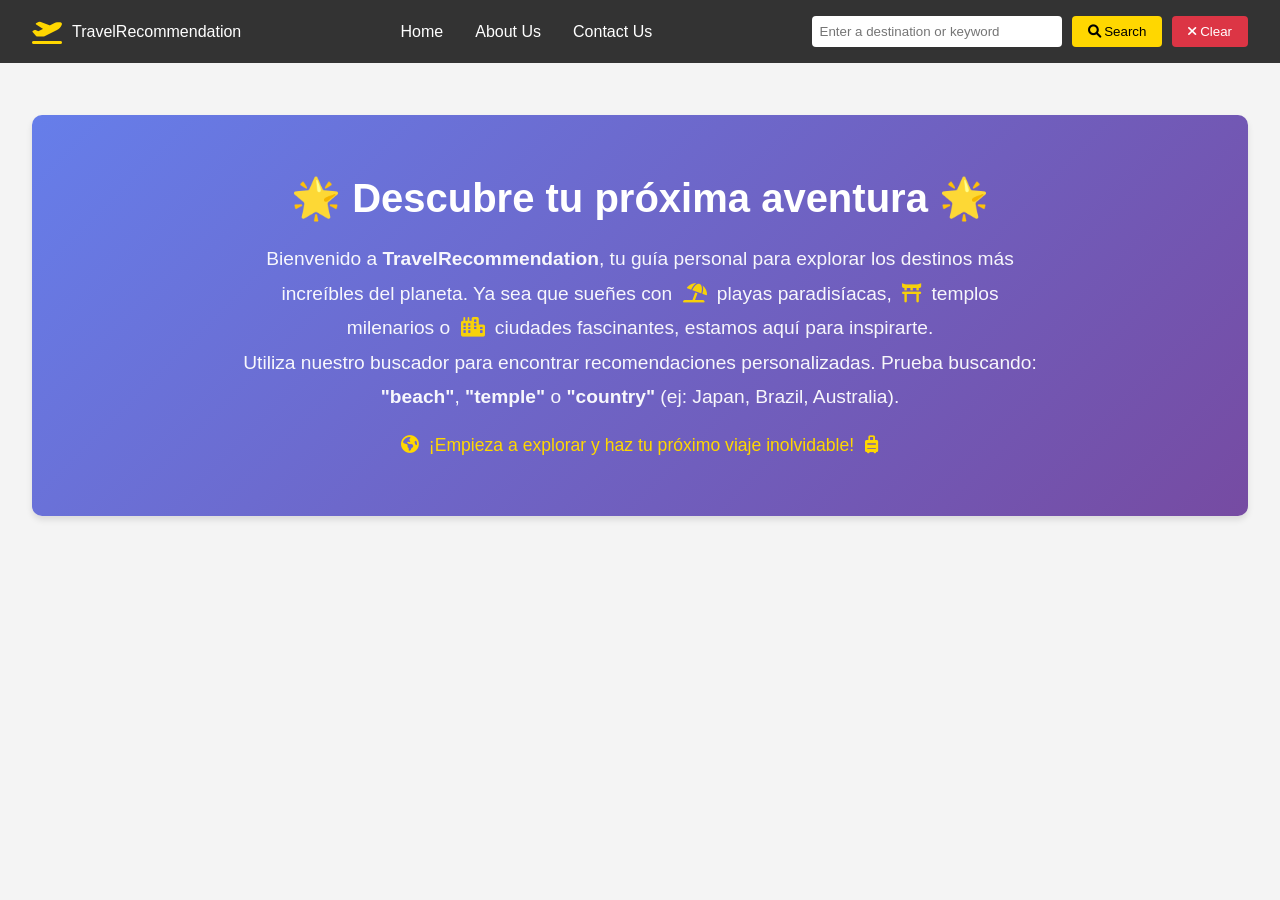
<file: index.html>
<!DOCTYPE html>
<html lang="en">
<head>
    <meta charset="UTF-8">
    <meta name="viewport" content="width=device-width, initial-scale=1.0">
    <title>Travel Recommendation</title>
    <link rel="stylesheet" href="https://cdnjs.cloudflare.com/ajax/libs/font-awesome/6.0.0-beta3/css/all.min.css">
    <style>
        * {
            margin: 0;
            padding: 0;
            box-sizing: border-box;
        }

        body {
            font-family: Arial, sans-serif;
            background-color: #f4f4f4;
        }

        nav {
            background-color: #333;
            color: white;
            padding: 1rem 2rem;
            display: flex;
            justify-content: space-between;
            align-items: center;
        }

        .logo {
            display: flex;
            align-items: center;
            gap: 10px;
        }

        .logo i {
            font-size: 24px;
            color: #ffd700;
        }

        .nav-links {
            display: flex;
            list-style: none;
            gap: 2rem;
        }

        .nav-links a {
            color: white;
            text-decoration: none;
            transition: color 0.3s;
        }

        .nav-links a:hover {
            color: #ffd700;
        }

        .search-container {
            display: flex;
            gap: 10px;
        }

        #searchInput {
            padding: 8px;
            border: none;
            border-radius: 4px;
            width: 250px;
        }

        .search-container button {
            padding: 8px 16px;
            background-color: #ffd700;
            border: none;
            border-radius: 4px;
            cursor: pointer;
            transition: background-color 0.3s;
        }

        .search-container button:hover {
            background-color: #ffed4a;
        }

        #clearBtn {
            background-color: #dc3545;
            color: white;
        }

        #clearBtn:hover {
            background-color: #c82333;
        }

        main {
            padding: 2rem;
        }

        /* ===== NUEVA SECCIÓN DE INTRODUCCIÓN ===== */
        .hero-section {
            background: linear-gradient(135deg, #667eea 0%, #764ba2 100%);
            color: white;
            padding: 60px 20px;
            margin: 20px 0 40px 0;
            border-radius: 10px;
            text-align: center;
            box-shadow: 0 4px 6px rgba(0,0,0,0.1);
        }

        .hero-section h1 {
            font-size: 2.5rem;
            margin-bottom: 20px;
            font-weight: bold;
        }

        .hero-section p {
            font-size: 1.2rem;
            max-width: 800px;
            margin: 0 auto;
            line-height: 1.8;
            opacity: 0.95;
        }

        .hero-section .subtitle {
            margin-top: 20px;
            font-size: 1.1rem;
            color: #ffd700;
            font-weight: 500;
        }

        .hero-section i {
            margin: 0 5px;
            color: #ffd700;
        }
        /* ========================================= */

        .results-container {
            display: flex;
            flex-wrap: wrap;
            gap: 20px;
            margin-top: 20px;
        }

        .result-card {
            background: white;
            border-radius: 8px;
            overflow: hidden;
            box-shadow: 0 2px 4px rgba(0,0,0,0.1);
            width: calc(33.333% - 14px);
            transition: transform 0.3s;
        }

        .result-card:hover {
            transform: translateY(-5px);
            box-shadow: 0 4px 8px rgba(0,0,0,0.2);
        }

        .result-card img {
            width: 100%;
            height: 200px;
            object-fit: cover;
        }

        .result-info {
            padding: 15px;
        }

        .result-info h3 {
            margin-bottom: 10px;
            color: #333;
        }

        .result-info p {
            color: #666;
            line-height: 1.6;
        }
    </style>
</head>
<body>
    <nav>
        <div class="logo">
            <i class="fas fa-plane-departure"></i>
            <span>TravelRecommendation</span>
        </div>
        <ul class="nav-links">
            <li><a href="index.html" id="home">Home</a></li>
            <li><a href="about.html" id="about">About Us</a></li>
            <li><a href="contact.html" id="contact">Contact Us</a></li>
        </ul>
        <div class="search-container">
            <input type="text" id="searchInput" placeholder="Enter a destination or keyword">
            <button id="searchBtn"><i class="fas fa-search"></i> Search</button>
            <button id="clearBtn"><i class="fas fa-times"></i> Clear</button>
        </div>
    </nav>

    <main>
        <!-- ========================================= -->
        <!-- SECCIÓN DE INTRODUCCIÓN AGREGADA AQUÍ -->
        <!-- ========================================= -->
        <section class="hero-section">
            <h1>🌟 Descubre tu próxima aventura 🌟</h1>
            <p>
                Bienvenido a <strong>TravelRecommendation</strong>, tu guía personal para explorar 
                los destinos más increíbles del planeta. Ya sea que sueñes con 
                <i class="fas fa-umbrella-beach"></i> playas paradisíacas, 
                <i class="fas fa-torii-gate"></i> templos milenarios o 
                <i class="fas fa-city"></i> ciudades fascinantes, estamos aquí para inspirarte.
            </p>
            <p>
                Utiliza nuestro buscador para encontrar recomendaciones personalizadas. 
                Prueba buscando: <strong>"beach"</strong>, <strong>"temple"</strong> o 
                <strong>"country"</strong> (ej: Japan, Brazil, Australia).
            </p>
            <div class="subtitle">
                <i class="fas fa-globe-americas"></i> ¡Empieza a explorar y haz tu próximo viaje inolvidable! 
                <i class="fas fa-suitcase-rolling"></i>
            </div>
        </section>
        <!-- ========================================= -->

        <div class="results-container" id="results">
            <!-- Los resultados de búsqueda se mostrarán aquí -->
        </div>
    </main>

    <script>
        // Tu código JavaScript existente
        const searchBtn = document.getElementById('searchBtn');
        const clearBtn = document.getElementById('clearBtn');
        const searchInput = document.getElementById('searchInput');
        const resultsContainer = document.getElementById('results');

        // Datos de ejemplo
        const destinations = [
            // Playas
            { name: "Maldives", type: "beach", image: "https://images.unsplash.com/photo-1514282401047-d79a80a9a873?ixlib=rb-1.2.1&auto=format&fit=crop&w=500&q=60", description: "Paraíso tropical con aguas cristalinas" },
            { name: "Bora Bora", type: "beach", image: "https://images.unsplash.com/photo-1507874457470-272b78c2eac5?ixlib=rb-1.2.1&auto=format&fit=crop&w=500&q=60", description: "Lagunas turquesa y lujo polinesio" },
            { name: "Cancún", type: "beach", image: "https://images.unsplash.com/photo-1552074284-5e88ef1aef18?ixlib=rb-1.2.1&auto=format&fit=crop&w=500&q=60", description: "Playas de arena blanca en México" },
            
            // Templos
            { name: "Angkor Wat", type: "temple", image: "https://images.unsplash.com/photo-1537994028779-b50e2b8afb3b?ixlib=rb-1.2.1&auto=format&fit=crop&w=500&q=60", description: "El templo más grande del mundo en Camboya" },
            { name: "Templo del Oro", type: "temple", image: "https://images.unsplash.com/photo-1545569341-9eb8b30979d9?ixlib=rb-1.2.1&auto=format&fit=crop&w=500&q=60", description: "Templo dorado en Kioto, Japón" },
            
            // Países
            { name: "Japan", type: "country", image: "https://images.unsplash.com/photo-1493976040374-85c8e12f0c0e?ixlib=rb-1.2.1&auto=format&fit=crop&w=500&q=60", description: "Tradición y tecnología en armonía" },
            { name: "Italy", type: "country", image: "https://images.unsplash.com/photo-1523906834658-6e24ef2386f9?ixlib=rb-1.2.1&auto=format&fit=crop&w=500&q=60", description: "Arte, historia y gastronomía" },
            { name: "Australia", type: "country", image: "https://images.unsplash.com/photo-1529108190281-9a4f620bc2d8?ixlib=rb-1.2.1&auto=format&fit=crop&w=500&q=60", description: "Aventura en la tierra de los canguros" }
        ];

        function displayResults(results) {
            resultsContainer.innerHTML = '';
            if (results.length === 0) {
                resultsContainer.innerHTML = '<p style="text-align: center; width: 100%;">No se encontraron resultados</p>';
                return;
            }
            
            results.forEach(dest => {
                const card = document.createElement('div');
                card.className = 'result-card';
                card.innerHTML = `
                    <img src="${dest.image}" alt="${dest.name}">
                    <div class="result-info">
                        <h3>${dest.name}</h3>
                        <p>${dest.description}</p>
                    </div>
                `;
                resultsContainer.appendChild(card);
            });
        }

        function searchDestinations() {
            const searchTerm = searchInput.value.toLowerCase().trim();
            
            if (!searchTerm) {
                displayResults([]);
                return;
            }

            const results = destinations.filter(dest => {
                if (searchTerm.includes('beach') && dest.type === 'beach') return true;
                if (searchTerm.includes('temple') && dest.type === 'temple') return true;
                if (searchTerm.includes('country') && dest.type === 'country') return true;
                if (dest.name.toLowerCase().includes(searchTerm)) return true;
                return false;
            });

            displayResults(results);
        }

        searchBtn.addEventListener('click', (e) => {
            e.preventDefault();
            searchDestinations();
        });

        clearBtn.addEventListener('click', (e) => {
            e.preventDefault();
            searchInput.value = '';
            resultsContainer.innerHTML = '';
        });

        searchInput.addEventListener('keypress', (e) => {
            if (e.key === 'Enter') {
                e.preventDefault();
                searchDestinations();
            }
        });

        // Mostrar todos los destinos al cargar la página (opcional)
        // displayResults(destinations);
    </script>
</body>
</html>
</file>
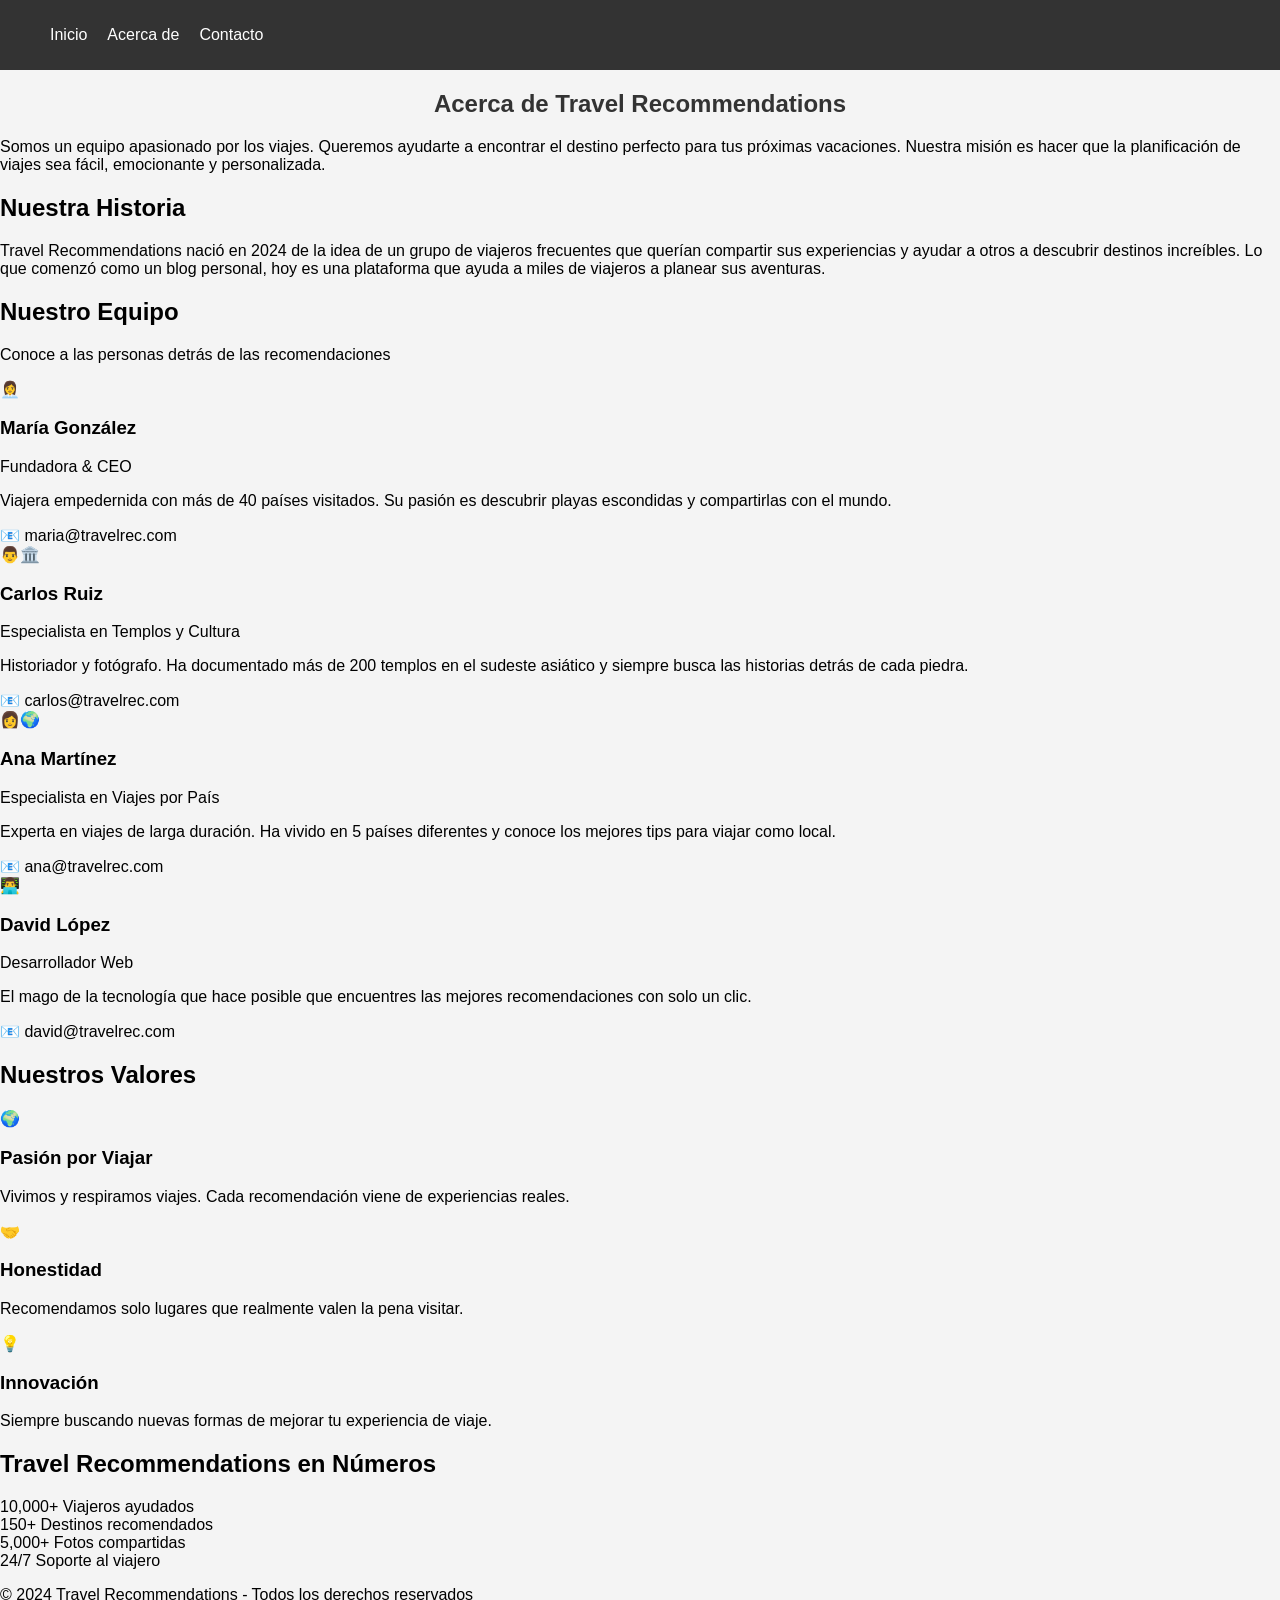
<file: about.html>
<!DOCTYPE html>
<html lang="es">
<head>
    <meta charset="UTF-8">
    <meta name="viewport" content="width=device-width, initial-scale=1.0">
    <title>Acerca de Nosotros - Travel Recommendations</title>
    <link rel="stylesheet" href="style.css">
</head>
<body>
    <nav>
        <ul>
            <li><a href="index.html">Inicio</a></li>
            <li><a href="about.html" class="active">Acerca de</a></li>
            <li><a href="contact.html">Contacto</a></li>
        </ul>
    </nav>

    <main class="about-container">
        <!-- Historia de la empresa (1 elemento) -->
        <section class="about-section">
            <h1>Acerca de Travel Recommendations</h1>
            <p class="about-description">
                Somos un equipo apasionado por los viajes. Queremos ayudarte a encontrar el destino perfecto 
                para tus próximas vacaciones. Nuestra misión es hacer que la planificación de viajes sea 
                fácil, emocionante y personalizada.
            </p>
        </section>

        <!-- Nuestra Historia (2do elemento) -->
        <section class="history-section">
            <h2>Nuestra Historia</h2>
            <p>
                Travel Recommendations nació en 2024 de la idea de un grupo de viajeros frecuentes que 
                querían compartir sus experiencias y ayudar a otros a descubrir destinos increíbles. 
                Lo que comenzó como un blog personal, hoy es una plataforma que ayuda a miles de viajeros 
                a planear sus aventuras.
            </p>
        </section>

        <!-- Equipo de trabajo (3er elemento) -->
        <section class="team-section">
            <h2>Nuestro Equipo</h2>
            <p class="team-intro">Conoce a las personas detrás de las recomendaciones</p>
            
            <div class="team-grid">
                <!-- Miembro 1 -->
                <div class="team-member">
                    <div class="member-avatar">
                        <!-- Puedes usar un placeholder de imagen o iniciales -->
                        <div class="avatar-placeholder">👩‍💼</div>
                    </div>
                    <h3>María González</h3>
                    <p class="member-role">Fundadora & CEO</p>
                    <p class="member-bio">
                        Viajera empedernida con más de 40 países visitados. 
                        Su pasión es descubrir playas escondidas y compartirlas con el mundo.
                    </p>
                    <div class="member-social">
                        <span>📧 maria@travelrec.com</span>
                    </div>
                </div>

                <!-- Miembro 2 -->
                <div class="team-member">
                    <div class="member-avatar">
                        <div class="avatar-placeholder">👨‍🏛</div>
                    </div>
                    <h3>Carlos Ruiz</h3>
                    <p class="member-role">Especialista en Templos y Cultura</p>
                    <p class="member-bio">
                        Historiador y fotógrafo. Ha documentado más de 200 templos en 
                        el sudeste asiático y siempre busca las historias detrás de cada piedra.
                    </p>
                    <div class="member-social">
                        <span>📧 carlos@travelrec.com</span>
                    </div>
                </div>

                <!-- Miembro 3 -->
                <div class="team-member">
                    <div class="member-avatar">
                        <div class="avatar-placeholder">👩‍🌍</div>
                    </div>
                    <h3>Ana Martínez</h3>
                    <p class="member-role">Especialista en Viajes por País</p>
                    <p class="member-bio">
                        Experta en viajes de larga duración. Ha vivido en 5 países diferentes 
                        y conoce los mejores tips para viajar como local.
                    </p>
                    <div class="member-social">
                        <span>📧 ana@travelrec.com</span>
                    </div>
                </div>

                <!-- Miembro 4 (opcional pero suma valor) -->
                <div class="team-member">
                    <div class="member-avatar">
                        <div class="avatar-placeholder">👨‍💻</div>
                    </div>
                    <h3>David López</h3>
                    <p class="member-role">Desarrollador Web</p>
                    <p class="member-bio">
                        El mago de la tecnología que hace posible que encuentres 
                        las mejores recomendaciones con solo un clic.
                    </p>
                    <div class="member-social">
                        <span>📧 david@travelrec.com</span>
                    </div>
                </div>
            </div>
        </section>

        <!-- Valores de la empresa (4to elemento) -->
        <section class="values-section">
            <h2>Nuestros Valores</h2>
            <div class="values-grid">
                <div class="value-item">
                    <span class="value-icon">🌍</span>
                    <h3>Pasión por Viajar</h3>
                    <p>Vivimos y respiramos viajes. Cada recomendación viene de experiencias reales.</p>
                </div>
                <div class="value-item">
                    <span class="value-icon">🤝</span>
                    <h3>Honestidad</h3>
                    <p>Recomendamos solo lugares que realmente valen la pena visitar.</p>
                </div>
                <div class="value-item">
                    <span class="value-icon">💡</span>
                    <h3>Innovación</h3>
                    <p>Siempre buscando nuevas formas de mejorar tu experiencia de viaje.</p>
                </div>
            </div>
        </section>

        <!-- Estadísticas (5to elemento) -->
        <section class="stats-section">
            <h2>Travel Recommendations en Números</h2>
            <div class="stats-grid">
                <div class="stat-item">
                    <span class="stat-number">10,000+</span>
                    <span class="stat-label">Viajeros ayudados</span>
                </div>
                <div class="stat-item">
                    <span class="stat-number">150+</span>
                    <span class="stat-label">Destinos recomendados</span>
                </div>
                <div class="stat-item">
                    <span class="stat-number">5,000+</span>
                    <span class="stat-label">Fotos compartidas</span>
                </div>
                <div class="stat-item">
                    <span class="stat-number">24/7</span>
                    <span class="stat-label">Soporte al viajero</span>
                </div>
            </div>
        </section>
    </main>

    <!-- Footer opcional -->
    <footer>
        <p>&copy; 2024 Travel Recommendations - Todos los derechos reservados</p>
    </footer>
</body>
</html>
</file>
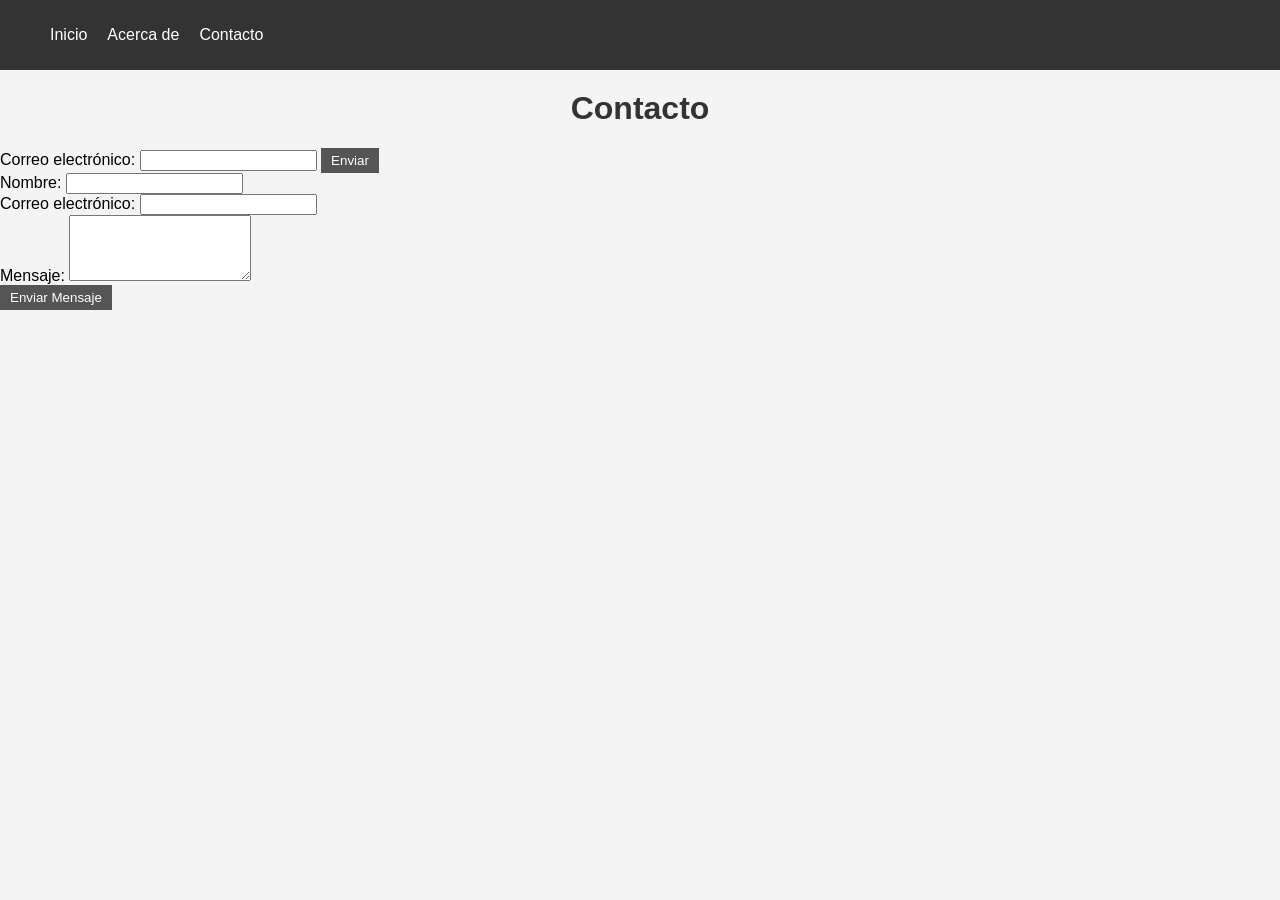
<file: contact.html>
<!DOCTYPE html>
<html lang="es">
<head>
    <meta charset="UTF-8">
    <title>Contacto</title>
    <link rel="stylesheet" href="style.css">
</head>
<body>
    <nav>
        <ul>
            <li><a href="index.html">Inicio</a></li>
            <li><a href="about.html">Acerca de</a></li>
            <li><a href="contact.html">Contacto</a></li>
        </ul>
    </nav>

    <h1>Contacto</h1>
    <form id="contactForm">
        <label for="email">Correo electrónico:</label>
        <input type="email" id="email" required>
        <button type="submit">Enviar</button>
    </form>
    <form id="contactForm" onsubmit="return sendMessage()">
    <div class="form-group">
        <label for="name">Nombre:</label>
        <input type="text" id="name" required>
    </div>
    
    <div class="form-group">
        <label for="email">Correo electrónico:</label>
        <input type="email" id="email" required>
    </div>
    
    <div class="form-group">
        <label for="message">Mensaje:</label>
        <textarea id="message" rows="4" required></textarea>
    </div>
    
    <button type="submit">Enviar Mensaje</button>
</form>

<script>
function sendMessage() {
    alert('¡Mensaje enviado! Te contactaremos pronto.');
    return false; // Previene el envío real del formulario
}
</script>

    <script>
        document.getElementById('contactForm').addEventListener('submit', function(e) {
            e.preventDefault();
            alert('Mensaje enviado. Gracias por contactarnos.');
        });
    </script>
</body>
</html>
</file>
<file: style.css>
body {
    font-family: Arial, sans-serif;
    margin: 0;
    padding: 0;
    background-color: #f4f4f4;
}

nav {
    background-color: #333;
    color: white;
    padding: 10px;
    display: flex;
    justify-content: space-between;
    align-items: center;
}

nav ul {
    list-style: none;
    display: flex;
    gap: 20px;
}

nav ul li a {
    color: white;
    text-decoration: none;
}

#search {
    padding: 5px;
}

button {
    padding: 5px 10px;
    background-color: #555;
    color: white;
    border: none;
    cursor: pointer;
}

button:hover {
    background-color: #777;
}

h1 {
    color: #333;
    text-align: center;
    margin-top: 20px;
}

#results {
    display: flex;
    flex-wrap: wrap;
    gap: 20px;
    justify-content: center;
    margin-top: 20px;
}

.recommendation {
    border: 1px solid #ccc;
    padding: 10px;
    width: 300px;
    background-color: white;
}

.recommendation img {
    width: 100%;
    height: 200px;
    object-fit: cover;
}
</file>
